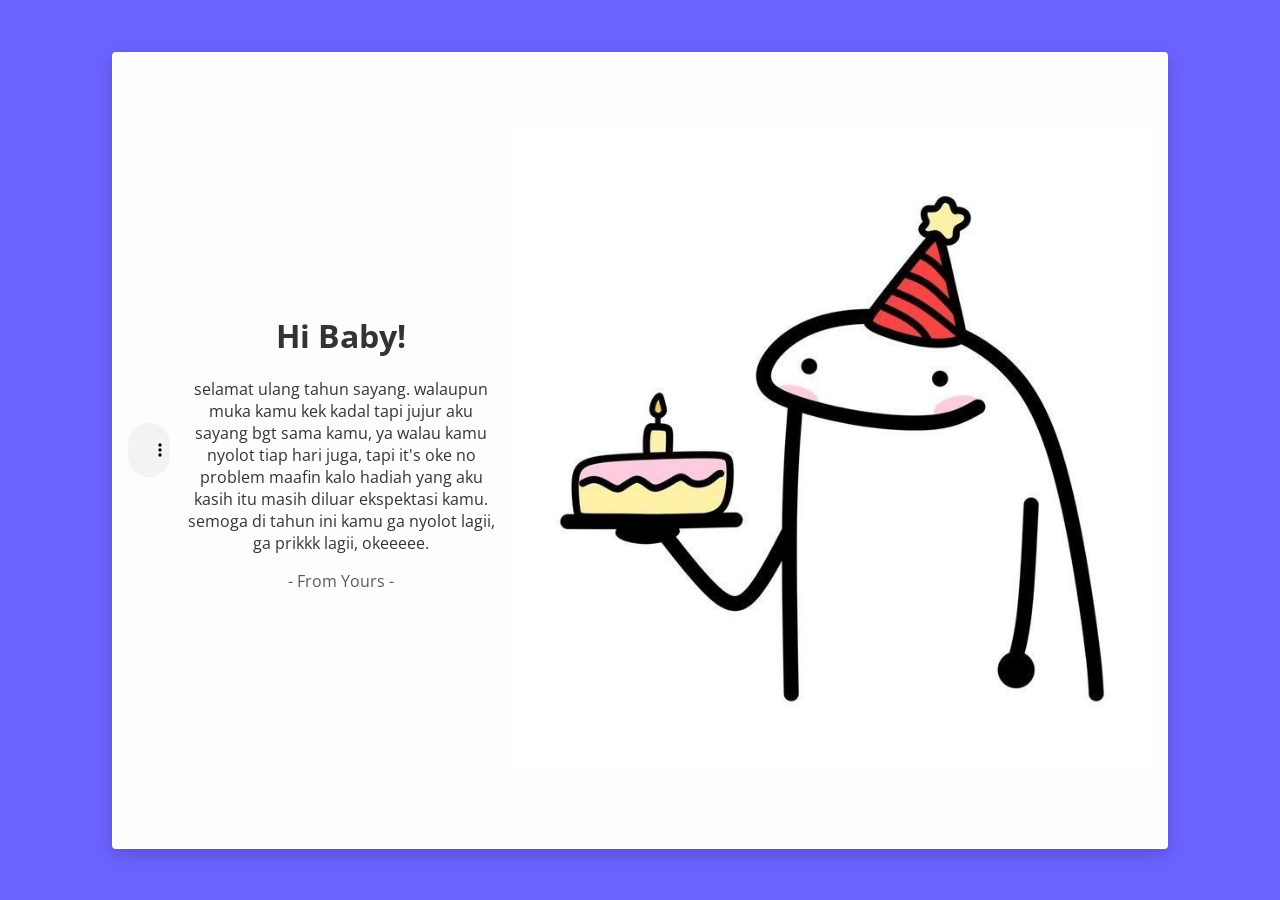
<file: isi/Surat.html>
<!DOCTYPE html>
<html lang="en">
  <head>
    <meta charset="UTF-8" />
    <meta name="viewport" content="width=device-width, initial-scale=1.0" />
    <title>Happy Birthday</title>
    <link rel="stylesheet" href="style2.css" />
  </head>
  <body>
    <div class="card">
      <img src="download.jpeg" alt="birthday" class="birthday" />
      <div class="text">
        <h1>Hi Baby!</h1>
        <p>
          selamat ulang tahun sayang. walaupun muka kamu kek kadal tapi jujur
          aku sayang bgt sama kamu, ya walau kamu nyolot tiap hari juga, tapi
          it's oke no problem maafin kalo hadiah yang aku kasih itu masih diluar
          ekspektasi kamu. semoga di tahun ini kamu ga nyolot lagii, ga prikkk
          lagii, okeeeee.
        </p>
        <p class="muted">- From Yours -</p>
      </div>
      <div class="space"></div>
      <audio controls autoplay>
        <source src="hbd.mp3" type="audio/mp3" />
        Your browser does not support the audio element.
      </audio>
      <script src="scriptS.js"></script>
    </div>
  </body>
</html>
</file>
<file: isi/style2.css>
@import url("https://fonts.googleapis.com/css2?family=Open+Sans&display=swap");

* {
  transition: all 0.2s ease-in-out;
}

body {
  background: #6c63ff;
  display: grid;
  place-items: center;
  height: 100vh;
  margin: 0;
  font-family: "Open Sans", sans-serif;
  color: #fff; /* Improved text contrast */
}

.card {
  background: #fdfdfd;
  border-radius: 4px;
  height: 85vh;
  width: 80vw;
  box-shadow: 0 5px 15px rgba(0, 0, 0, 0.2); /* Adjusted box shadow for depth */
  text-align: center;
  display: flex;
  flex-direction: column;
  justify-content: center;
  align-items: center;
  padding: 1em;
  overflow: hidden;
}

@media only screen and (min-width: 1000px) {
  .card {
    flex-direction: row-reverse;
  }
  .card img.birthday {
    width: 100%;
    max-width: 50vw;
    max-height: unset;
  }
}

@media only screen and (max-height: 640px) {
  .card {
    flex-direction: row-reverse;
  }
  .card img.birthday {
    width: 100%;
    max-width: 50vw;
    max-height: unset;
  }
}

img.birthday {
  max-height: 40vh;
}

.text {
  padding: 1em;
  color: #333; /* Adjusted text color */
}

.muted {
  opacity: 0.8;
}

.space {
  height: 100px;
}

@keyframes fadeIn {
  from {
    opacity: 0;
  }
  to {
    opacity: 1;
  }
}

body.play-music {
  animation: fadeIn 2s ease-in-out; /* Adjust the animation duration and timing function as needed */
}
</file>
